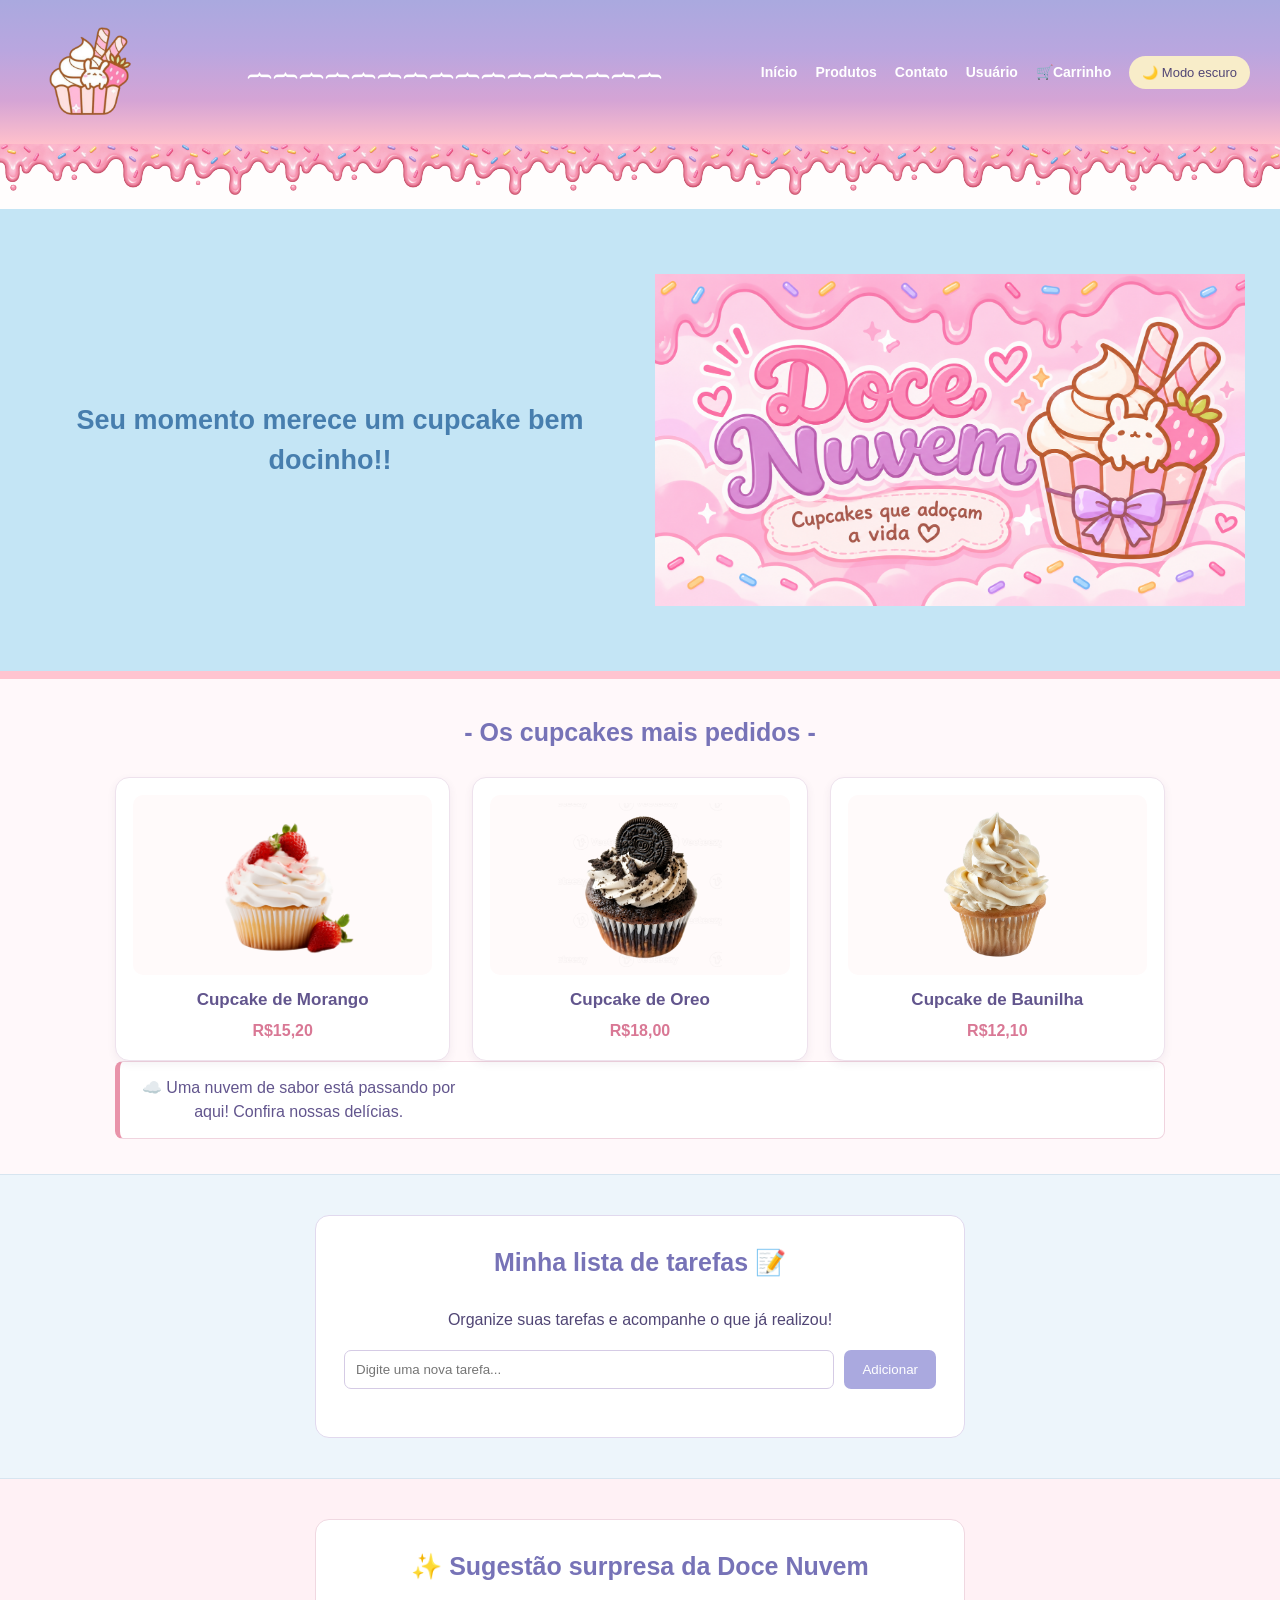
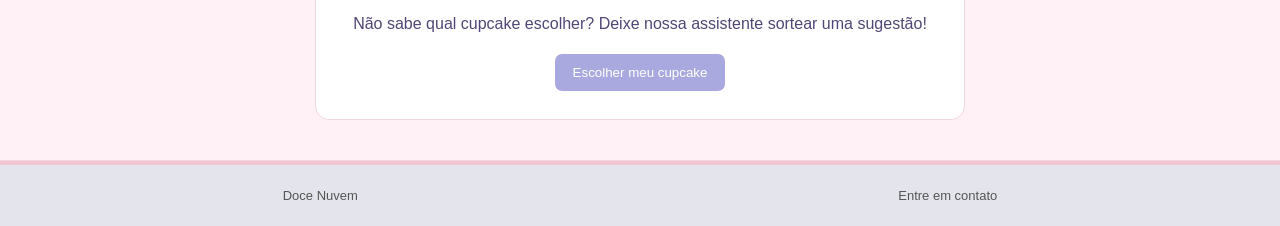
<file: index.html>
<!DOCTYPE html>

<!--
Projeto: Doce Nuvem
GitHub: https://github.com/dafinyyo/DoceNuvem
-->
<html lang="pt-br">

<head>
    <!-- configurações iniciais da página -->
    <meta charset="UTF-8">
    <meta name="viewport" content="width=device-width, initial-scale=1.0">
    <title>Doce Nuvem</title>

    <!-- conecta o arquivo css com o html -->
    <link rel="stylesheet" href="style.css">
</head>

<body>

    <!-- cabeçalho do site -->
    <header>

        <!-- imagem da logo -->
        <div class="logo">
            <img src="logo1.png" alt="logodocenuvem">
        </div>

        <!-- enfeite que fica no cabeçalho -->
        <div>
            <h1>︷︷︷︷︷︷︷︷︷︷︷︷︷︷︷︷</h1>
        </div>

        <!-- menu de navegação do site -->
        <nav>
            <ul>
            <!-- links para acessar as outras páginas -->
            <li><a href="index.html">Início</a></li>
            <li><a href="produtos.php">Produtos</a></li>
            <li><a href="contato.html">Contato</a></li>
            <li><a href="usuario.php">Usuário</a></li>

            <!-- link que leva até o carrinho -->
            <li><a href="produtos.html#carrinho"> 🛒Carrinho </a> </li>

            <!-- botão para trocar o tema do site -->
            <li><button id="theme-toggle" class="theme-btn">🌙Modo escuro</button></li>
            </ul>
        </nav>
    </header>

    <!-- parte principal da página inicial -->
    <main id="inicio">

        <!-- apresentação da loja -->
        <section>

            <div>
                <h3>Seu momento merece um cupcake bem docinho!!</h3>
            </div>

            <!-- imagem principal da página -->
            <div>
                <img src="home1.png" alt="home imagem">
            </div>

        </section>

        <!-- parte dos cupcakes mais pedidos -->
        <section>

            <h2>
                - Os cupcakes mais pedidos -
            </h2>

            <div>

                <!-- primeiro cupcake -->
                <article>
                    <div>
                        <img src="cupcake1.png" alt="cupcake1">
                    </div>
                    <h3> Cupcake de Morango</h3>
                    <p>R$15,20</p>
                </article>

                <!-- segundo cupcake -->
                <article>
                    <div>
                        <img src="cupcake2.png" alt="cupcake2">
                    </div>
                    <h3> Cupcake de Oreo</h3>
                    <p>R$18,00</p>
                </article>

                <!-- terceiro cupcake -->
                <article>
                    <div>
                        <img src="cupcake3.png" alt="cupcake3">
                    </div>

                    <h3> Cupcake de Baunilha</h3>
                    <p>R$12,10</p>
                </article>
            </div>

        </section>

        <!-- parte da lista de tarefas -->
        <section class="task-manager-section">
            <div class="task-container">

                <!-- título e apresentação da lista -->
                <h2>Minha lista de tarefas 📝</h2>

                <p>Organize suas tarefas e acompanhe o que já realizou!</p>

                <!-- formulário para adicionar novas tarefas -->
                <form id="task-form" class="task-form">
                    <input
                        type="text"
                        id="task-input"
                        placeholder="Digite uma nova tarefa..."
                        required
                        autocomplete="off"
                    >

                    <!-- botão para adicionar a tarefa na lista -->
                    <button type="submit" class="task-btn">
                        Adicionar
                    </button>
                </form>

                <!-- espaço onde as tarefas aparecem -->
                <ul id="task-list" class="task-list"></ul>
            </div>
        </section>

        <!-- parte da sugestão surpresa de cupcakes -->
        <section class="ai-simulator-section">
            <div class="ai-container">

                <!-- título da sugestão surpresa -->
                <h2>✨ Sugestão surpresa da Doce Nuvem</h2>

                <p>Não sabe qual cupcake escolher? Deixe nossa assistente sortear uma sugestão!</p>

                <!-- botão para sortear um cupcake -->
                <button id="ai-generate-btn" class="ai-btn">
                    Escolher meu cupcake
                </button>

                <!-- espaço onde aparece o resultado do sorteio -->
                <div id="ai-result-box" class="ai-result-box" style="display: none;">
                    <p id="ai-output-text"></p>
            </div>
        </section>

    </main>

    </div>
</div>

    <!-- rodapé do site -->
    <footer>
        <h3> Doce Nuvem </h3>

        <!-- link para a página de contato -->
        <a href="contato.html">Entre em contato</a>
    </footer>

    <!-- conecta o arquivo javascript com o html -->
    <script src="script.js"></script>

</body>

</html>
</file>
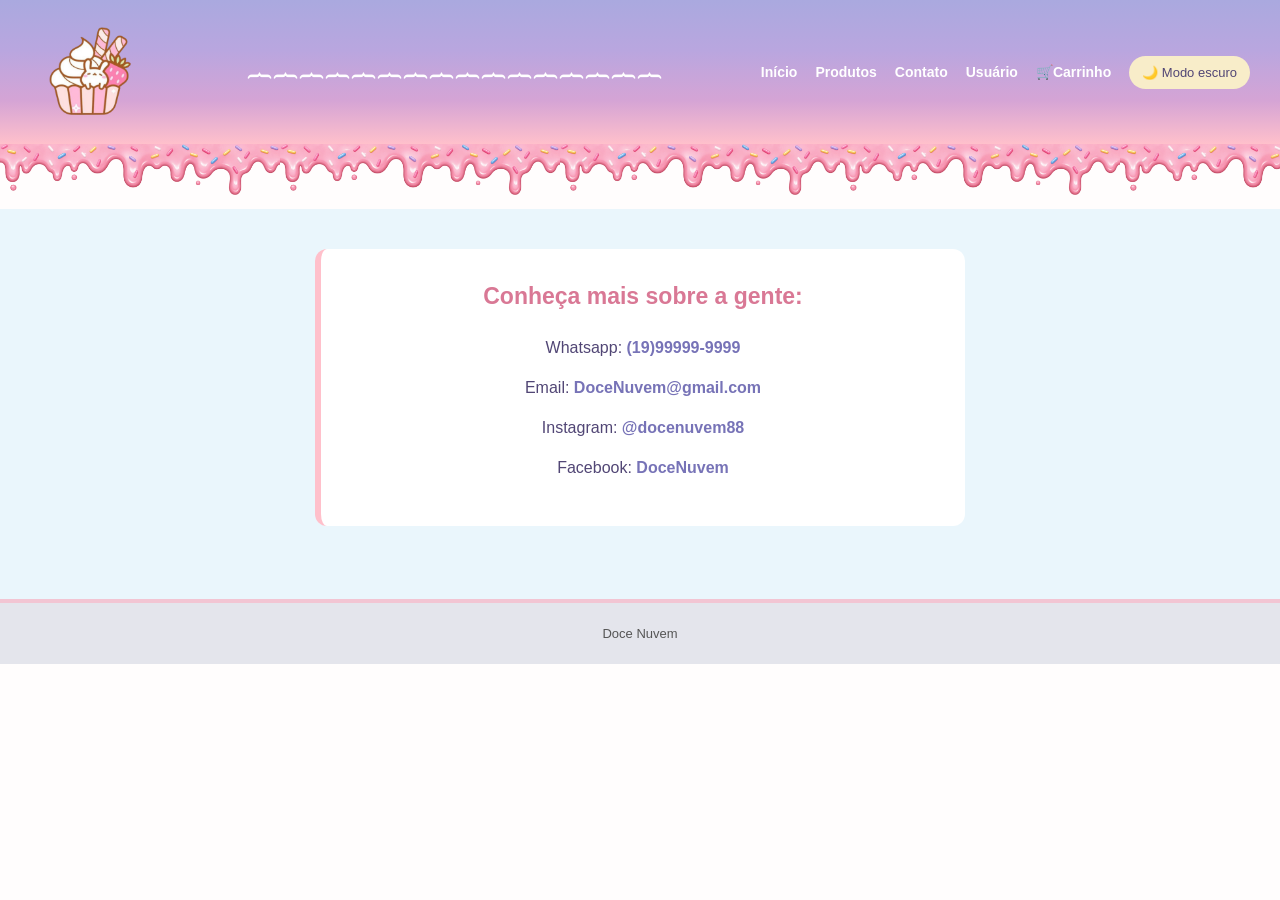
<file: contato.html>
<!DOCTYPE html>
<html lang="pt-br">

<head>
    <!-- configurações iniciais da página -->
    <meta charset="UTF-8">
    <meta name="viewport" content="width=device-width, initial-scale=1.0">
    <title>Doce Nuvem</title>

    <!-- conecta o arquivo css com o html -->
    <link rel="stylesheet" href="style.css">
</head>

<body>
    <!-- cabeçalho do site -->
    <header>

        <!-- imagem da logo -->
        <div class="logo">
            <img src="logo1.png" alt="docenuvem">
        </div>

        <!-- enfeite que fica no cabeçalho -->
        <div>
             <h1>︷︷︷︷︷︷︷︷︷︷︷︷︷︷︷︷</h1>
        </div>

        <!-- menu de navegação do site -->
        <nav>
            <ul>
            <!-- links para acessar as outras páginas -->
            <li><a href="index.html">Início</a></li>
            <li><a href="produtos.php">Produtos</a></li>
            <li><a href="contato.html">Contato</a></li>
            <li><a href="usuario.php">Usuário</a></li>

            <!-- link que leva direto para o carrinho -->
            <li><a href="produtos.html#carrinho"> 🛒Carrinho </a> </li>

            <!-- botão para trocar o tema do site -->
            <li><button id="theme-toggle" class="theme-btn">🌙Modo escuro</button></li>
</ul>
        </nav>
    </header>

    <!-- parte principal da página de contato -->
    <main id="contato">
        <section>

            <!-- título da área de contato -->
            <h2>
                Conheça mais sobre a gente:
            </h2>

            <!-- informações para entrar em contato -->
            <p>
                Whatsapp:
                <a href="">(19)99999-9999</a>
            </p>

            <p>
                Email:
                <a href=""> DoceNuvem@gmail.com</a>
            </p>

            <p>
                Instagram:
                <a href=""> @docenuvem88</a>

            </p>

            <p>
                Facebook:
                <a href="">DoceNuvem</a>
            </p>
        </section>
    </main>

    <!-- rodapé do site -->
    <footer>
        <h3> Doce Nuvem </h3>
    </footer>

<!-- conecta o arquivo javascript com o html -->
<script src="script.js"></script>

</body>

</html>
</file>
<file: style.css>
/*define as cores que vou utilizar no site */
:root {
    --azul: #a9d5f2;
    --azul-claro: #eaf6fc;
    --rosa: #ffc0cb;
    --rosa-forte: #e994aa;
    --lilas: #aaa9df;
    --lilas-escuro: #7773b7;
    --branco: #fffdfd;
    --texto: #514675;
    --fundo: #fff8fa;
}

/* -Geral */

/*retira as margens e os espaçamentos padrões dos elementos*/
* {
    margin: 0;
    padding: 0;
    box-sizing: border-box;
}

/*define a fonte, a cor do fundo e do texto principal do site*/
body {
    font-family: Arial, sans-serif;
    background-color: var(--branco);
    color: var(--texto);
    line-height: 1.5;
    transition: background-color 0.3s, color 0.3s;
}

/*retira a decoração dos links e deixa a cor igual ao texto*/
a {
    color: inherit;
    text-decoration: none;
}

/*define que as imagens não ultrapassem o tamanho do espaço disponível*/
img {
    max-width: 100%;
    display: block;
}

/*define a fonte dos botões e retira a borda padrão*/
button {
    font-family: Arial, sans-serif;
    border: none;
    cursor: pointer;
}

/* -Cabeçalho */

/*organiza a parte de cima do site onde fica a logo e o menu*/
header {
    position: relative;
    z-index: 2;
    min-height: 75px;
    margin-bottom: 65px;
    padding: 12px 30px;
    display: flex;
    align-items: center;
    justify-content: space-between;
    gap: 20px;

/*cria um degradê suave entre lilás e rosa*/
background: linear-gradient(
    to bottom,
    #aaa9df 0%,
    #b9a6df 35%,
    #d5a4d5 70%,
    #ffc0cb 100%

);
}
/*mantém os elementos do cabeçalho na frente da decoração*/
header > * {
    position: relative;
    z-index: 6;
}

/*adiciona a imagem da cobertura escorrendo na parte de baixo do cabeçalho*/
header::after {
    content: "";
    position: absolute;
    top: 100%;
    left: 0;
    width: 100%;
    height: 65px;
    background-image: url("glace.png");
    background-repeat: repeat-x;
    background-position: left top;
    background-size: 280px auto;
    pointer-events: none;
    z-index: 5;
}

/*define o tamanho da logo*/
.logo img {
    width: 68px;
    height: auto;
}

/*personaliza o título do cabeçalho*/
header h1 {
    color: white;
    font-size: 26px;
    font-weight: 600;
}

/*organiza os itens do menu um ao lado do outro*/
nav ul {
    display: flex;
    align-items: center;
    gap: 18px;
    list-style: none;
}

/*define a aparência dos links do menu*/
nav a {
    color: white;
    font-size: 14px;
    font-weight: bold;
    transition: color 0.2s;
}

/*muda a cor do link quando passa o mouse por cima*/
nav a:hover {
    color: #ffe8c7;
}

/*personaliza o botão que troca o tema do site*/
.theme-btn {
    padding: 9px 13px;
    border-radius: 18px;
    background-color: #f8edc9;
    color: var(--texto);
    font-size: 13px;
}

/*muda o fundo do botão quando passa o mouse*/
.theme-btn:hover {
    background-color: white;
}

/*- Inicio */

/*organiza a primeira parte da página inicial com o texto e a imagem*/
#inicio > section:first-child {
    min-height: 310px;
    padding: 35px;
    display: flex;
    align-items: center;
    justify-content: space-around;
    gap: 30px;
    background-color: #c4e5f5;
    border-bottom: 8px solid #ffc4d0;
}

/*faz o conteúdo de dentro ocupar o espaço disponível e centraliza o texto*/
#inicio > section:first-child div {
    flex: 1;
    text-align: center;
}

/*define a cor e o tamanho do título da apresentação*/
#inicio > section:first-child h3 {
    color: #477eae;
    font-size: 27px;
    line-height: 1.5;
}

/*ajusta o tamanho e a aparência da imagem da página inicial*/
#inicio > section:first-child img {
    width: 85%;
    max-width: 370px;
    height: 200px;
    object-fit: cover;
    background-color: white;
    border: 3px solid white;
    border-radius: 15px;
}

/*personaliza os títulos da página inicial*/
#inicio h2 {
    margin-bottom: 25px;
    color: var(--lilas-escuro);
    font-size: 25px;
}

/*organiza a segunda seção da página inicial e centraliza o conteúdo*/
#inicio > section:nth-child(2) {
    padding: 35px 25px;
    text-align: center;
    background-color: var(--fundo);
}

/*organiza os cartões de produtos em três colunas*/
#inicio > section:nth-child(2) > div {
    display: grid;
    grid-template-columns: repeat(3, minmax(0, 1fr));
    gap: 22px;
    max-width: 1050px;
    margin: 0 auto;
}

/* -Cartões Produtos*/

/*personaliza os cartões que mostram os cupcakes na página*/
#inicio article,
#produtos article {
    padding: 17px;
    background-color: white;
    border: 1px solid #eee2ed;
    border-radius: 14px;
    text-align: center;
    box-shadow: 0 3px 9px rgba(80, 60, 100, 0.07);
}

/*define o tamanho das imagens que ficam dentro dos cartões*/
#inicio article img,
#produtos article img {
    width: 100%;
    height: 180px;
    object-fit: contain;
    padding: 8px;
    background-color: #fffafa;
    border-radius: 10px;
}

/*personaliza os nomes dos cupcakes*/
#inicio article h3,
#produtos article h3 {
    margin-top: 12px;
    color: #62558d;
    font-size: 17px;
}

/*define a aparência dos preços dos produtos*/
#inicio article p,
#produtos article p {
    margin-top: 7px;
    color: #d97895;
    font-weight: bold;
}

/* -Produtos */

/*organiza a área onde ficam todos os produtos*/
#produtos {
    padding: 30px 20px;
    text-align: center;
    background-color: var(--fundo);
}

/*personaliza o título principal da página de produtos*/
#produtos > h2 {
    margin-bottom: 25px;
    color: #d97895;
    font-size: 27px;
}

/*define o espaço e a largura da seção de produtos*/
#produtos section {
    display: block;
    width: 100%;
    max-width: 1050px;
    margin: 0 auto;
}

/*personaliza os outros títulos dentro da seção*/
#produtos section > h2 {
    margin-bottom: 25px;
    color: var(--lilas-escuro);
    font-size: 23px;
}

/* -Campo de pesquisa */

/*organiza a área onde fica o campo de pesquisa*/
#produtos .search-container {
    width: 100%;
    margin-bottom: 25px;
}

/*personaliza o campo onde a pessoa digita o nome do produto*/
.search-container input {
    width: 80%;
    max-width: 450px;
    padding: 12px 16px;
    border: 1px solid #c9bfe0;
    border-radius: 20px;
    background-color: white;
    color: var(--texto);
    font-size: 14px;
    outline: none;
}

/*muda a cor da borda quando o campo de pesquisa está selecionado*/
.search-container input:focus {
    border-color: var(--rosa-forte);
}

/*personaliza a mensagem que aparece quando nenhum produto é encontrado*/
.no-results-msg {
    display: none;
    margin-top: 12px;
    color: #d97895;
}

/* -Cupcakes */

/*organiza os produtos em três colunas com espaços entre eles*/
#produtos .produtos-grid {
    display: grid;
    grid-template-columns: repeat(3, minmax(0, 1fr));
    gap: 25px;
    width: 100%;
    max-width: 1100px;
    margin: 25px auto;
    align-items: stretch;
}

/*organiza o conteúdo de cada cartão de produto*/
#produtos .produtos-grid article {
    width: 100%;
    min-width: 0;
    margin: 0;
    display: flex;
    flex-direction: column;
    align-items: center;
}

/*define a largura do espaço interno dos cartões*/
#produtos .produtos-grid article > div {
    width: 100%;
}

/*ajusta as imagens dos cupcakes para ficarem proporcionais*/
#produtos .produtos-grid article img {
    width: 100%;
    max-width: 220px;
    height: 180px;
    object-fit: contain;
    margin: 0 auto;
}

/*mantém um espaço parecido para os nomes dos produtos*/
#produtos .produtos-grid article h3 {
    min-height: 42px;
}

/* - Botão Produtos */

/*personaliza os botões que adicionam os cupcakes ao carrinho*/
.itens-carrinho {
    margin-top: auto;
    padding: 10px 17px;
    border-radius: 8px;
    background-color: var(--lilas-escuro);
    color: white;
    font-size: 14px;
    font-weight: bold;
}

/*muda a cor do botão quando passa o mouse*/
.itens-carrinho:hover {
    background-color: #625b9c;
}

/* -Carrinho */

/*organiza a área do carrinho e deixa ela centralizada na página*/
.carrinho {
    width: 90%;
    max-width: 600px;
    margin: 30px auto;
    padding: 25px;
    background-color: #f8edf5;
    border: 1px solid #ead9e9;
    border-radius: 15px;
    text-align: center;
}

/*personaliza o título do carrinho*/
.carrinho h2 {
    margin-bottom: 18px;
    color: #d97895;
    font-size: 24px;
}

/*define a aparência da área onde aparecem os produtos adicionados*/
#itens-carrinho {
    padding: 18px;
    background-color: white;
    border-radius: 10px;
}

/*organiza as informações e os botões de cada produto no carrinho*/
.item-carrinho {
    display: flex;
    flex-wrap: wrap;
    justify-content: center;
    align-items: center;
    gap: 10px;
    padding: 12px 0;
    border-bottom: 1px solid #eee4ed;
}

/*personaliza os botões de aumentar, diminuir e remover produtos*/
.item-carrinho button {
    padding: 6px 10px;
    border-radius: 6px;
    background-color: #eeeafa;
    color: var(--texto);
}

/*muda o fundo dos botões quando passa o mouse*/
.item-carrinho button:hover {
    background-color: #ded7f0;
}

/*destaca o valor total da compra*/
.total {
    margin: 20px 0;
    color: var(--lilas-escuro);
    font-size: 19px;
    font-weight: bold;
}

/*personaliza o botão de finalizar a compra*/
#finalizar-compra {
    padding: 11px 23px;
    border-radius: 8px;
    background-color: var(--rosa-forte);
    color: white;
    font-weight: bold;
}

/*muda a cor do botão quando passa o mouse*/
#finalizar-compra:hover {
    background-color: #d77d98;
}

/* PÁGINA DE CONTATO */

/*define o tamanho, o espaçamento e a cor de fundo da página de contato*/
#contato {
    min-height: 390px;
    padding: 40px 25px;
    background-color: var(--azul-claro);
}

/*organiza a caixa com as informações de contato*/
#contato section {
    width: 80%;
    max-width: 650px;
    margin: auto;
    padding: 30px;
    background-color: white;
    border-left: 6px solid var(--rosa);
    border-radius: 12px;
    text-align: center;
}

/*personaliza o título da página de contato*/
#contato h2 {
    margin-bottom: 22px;
    color: #d97895;
    font-size: 23px;
}

/*define o espaçamento e a cor dos textos de contato*/
#contato p {
    margin: 16px 0;
    color: var(--texto);
}

/*personaliza os links de contato*/
#contato a {
    color: var(--lilas-escuro);
    font-weight: bold;
}

/*muda a cor dos links quando passa o mouse*/
#contato a:hover {
    color: #d97895;
}

/* -Página do Usuário */

/*organiza a área da página onde fica o formulário de cadastro*/
#usuario {
    min-height: 430px;
    padding: 35px 15px;
    background-color: #f8f5fc;
    text-align: center;
}

/*personaliza o título da página do usuário*/
#usuario h2 {
    margin-bottom: 25px;
    color: #d97895;
    font-size: 23px;
}

/*define o tamanho e a aparência da caixa do formulário*/
#usuario form {
    width: 90%;
    max-width: 500px;
    margin: auto;
    padding: 28px;
    background-color: white;
    border: 1px solid #eadde9;
    border-radius: 14px;
    text-align: left;
}

/*organiza os campos do formulário e seus textos*/
#usuario form div {
    display: flex;
    align-items: center;
    gap: 12px;
    margin-bottom: 15px;
}

/*define o tamanho e a aparência dos nomes dos campos*/
#usuario label {
    width: 85px;
    color: #76668f;
    font-weight: bold;
    font-size: 14px;
}

/*personaliza os campos onde a pessoa digita suas informações*/
#usuario input {
    flex: 1;
    min-width: 0;
    padding: 11px 12px;
    border: 1px solid #ded4e5;
    border-radius: 7px;
    background-color: #fffafd;
    color: var(--texto);
    outline: none;
    font-size: 14px;
}

/*muda a borda e o fundo do campo quando ele está selecionado*/
#usuario input:focus {
    border-color: var(--lilas);
    background-color: white;
}

/* -Botão de Prosseguir */

/*personaliza o botão que envia o formulário de cadastro*/
#form-usuario button[type="submit"] {
    display: block;
    width: 180px;
    margin: 22px auto 0;
    padding: 11px 18px;
    border-radius: 8px;
    background-color: var(--lilas);
    color: white;
    font-size: 15px;
    font-weight: normal;
}

/*muda a cor do botão quando passa o mouse*/
#form-usuario button[type="submit"]:hover {
    background-color: var(--lilas-escuro);
}

/*- Mensagem do Usuário*/

/*define a aparência da mensagem que pode aparecer depois do cadastro*/
#mensagem-usuario {
    display: none;
    margin-top: 20px;
    padding: 14px;
    background-color: #e4f5e8;
    color: #347448;
    border-radius: 8px;
    text-align: center;
}

/*- Modal de Cadastro*/

/*cria a camada escura que fica atrás da janela de confirmação*/
.modal-overlay {
    position: fixed;
    inset: 0;
    display: flex;
    justify-content: center;
    align-items: center;
    padding: 20px;
    background-color: rgba(35, 30, 50, 0.55);
    opacity: 0;
    visibility: hidden;
    transition: opacity 0.25s ease, visibility 0.25s ease;
    z-index: 1000;
}

/*quando recebe a classe active, a janela fica visível*/
.modal-overlay.active {
    opacity: 1;
    visibility: visible;
}

/*personaliza a caixa principal que mostra a mensagem de cadastro*/
.modal-content {
    position: relative;
    width: 90%;
    max-width: 400px;
    padding: 30px;
    border-radius: 14px;
    background-color: white;
    color: var(--texto);
    text-align: center;
    box-shadow: 0 8px 25px rgba(0, 0, 0, 0.15);
}

/*personaliza o título que aparece dentro da janela*/
.modal-content h2 {
    margin-bottom: 12px;
    color: var(--lilas-escuro);
    font-size: 22px;
}

/*define a aparência do texto da mensagem*/
.modal-content p {
    color: var(--texto);
    line-height: 1.5;
}

/*posiciona e personaliza o botão de fechar a janela*/
.modal-close {
    position: absolute;
    top: 8px;
    right: 12px;
    padding: 4px 8px;
    background: none;
    color: #8b80a5;
    font-size: 24px;
}

/*muda a cor do botão de fechar quando passa o mouse*/
.modal-close:hover {
    color: #d97895;
}

/* -Alerta dinâmico  */

/*personaliza a mensagem que aparece automaticamente na página inicial*/
.dynamic-alert-banner {
    width: 90%;
    max-width: 950px;
    margin: 0 auto 25px;
    padding: 14px 18px;
    background-color: white;
    border: 1px solid #f0d4df;
    border-left: 5px solid var(--rosa-forte);
    border-radius: 8px;
    color: #62558d;
    text-align: center;
}

/* -Gerenciador de tarefas */

/*define o espaço e o fundo da área onde fica a lista de tarefas*/
.task-manager-section {
    width: 100%;
    padding: 40px 20px;
    background-color: #edf5fb;
    border-top: 1px solid #d7e5f0;
    border-bottom: 1px solid #d7e5f0;
}

/*cria e personaliza a caixa principal do gerenciador de tarefas*/
.task-container {
    width: 100%;
    max-width: 650px;
    margin: 0 auto;
    padding: 28px;
    background-color: white;
    border: 1px solid #e1d9ee;
    border-radius: 14px;
    text-align: center;
}

/*personaliza o título do gerenciador*/
.task-container h2 {
    margin-bottom: 15px;
    color: var(--lilas-escuro);
}

/*define o espaçamento dos textos da área de tarefas*/
.task-container p {
    margin-bottom: 18px;
    line-height: 1.6;
}

/*- Formulário de tarefas */

/*organiza o campo de texto e o botão de adicionar tarefa*/
.task-form {
    display: flex;
    justify-content: center;
    gap: 10px;
    margin-bottom: 20px;
}

/*personaliza o campo onde a pessoa escreve uma nova tarefa*/
#task-input {
    flex: 1;
    min-width: 0;
    padding: 11px;
    border: 1px solid #d5cbe5;
    border-radius: 7px;
    outline: none;
    color: var(--texto);
}

/*muda a cor da borda quando o campo está selecionado*/
#task-input:focus {
    border-color: var(--rosa-forte);
}

/*personaliza o botão de adicionar tarefas*/
.task-btn {
    padding: 11px 18px;
    border-radius: 7px;
    background-color: var(--lilas);
    color: white;
}

/*muda a cor do botão quando passa o mouse*/
.task-btn:hover {
    background-color: var(--lilas-escuro);
}

/*retira os marcadores padrões da lista de tarefas*/
.task-list {
    padding: 0;
    list-style: none;
}

/*organiza cada tarefa e seus botões*/
.task-list li,
.task-item {
    display: flex;
    justify-content: space-between;
    align-items: center;
    flex-wrap: wrap;
    gap: 10px;
    margin-bottom: 10px;
    padding: 12px;
    background-color: #f5f2fa;
    border-radius: 8px;
    text-align: left;
}

/*faz o texto da tarefa ocupar o espaço disponível e quebrar quando necessário*/
.task-list li span,
.task-item span {
    flex: 1;
    overflow-wrap: anywhere;
}

/*personaliza os botões que aparecem ao lado das tarefas*/
.task-list li button,
.task-delete-btn {
    padding: 7px 11px;
    border-radius: 6px;
    background-color: #e8e2f3;
    color: var(--texto);
}

/*muda a cor dos botões quando passa o mouse*/
.task-list li button:hover {
    background-color: #d8cde9;
}

/*quando uma tarefa é concluída, deixa o texto riscado e mais claro*/
.task-item.completed span {
    color: #888;
    text-decoration: line-through;
}

/* SIMULADOR DE IA */

/*define o tamanho e o fundo da área onde fica o simulador de sugestões*/
.ai-simulator-section {
    width: 100%;
    padding: 40px 20px;
    background-color: #fff1f5;
    border-bottom: 1px solid #f0d8e1;
}

/*organiza a caixa principal do simulador*/
.ai-container {
    width: 100%;
    max-width: 650px;
    margin: 0 auto;
    padding: 28px;
    background-color: white;
    border: 1px solid #f0d8e1;
    border-radius: 14px;
    text-align: center;
}

/*personaliza o título do simulador*/
.ai-container h2 {
    margin-bottom: 15px;
    color: var(--lilas-escuro);
}

/*define o espaçamento dos textos do simulador*/
.ai-container p {
    margin-bottom: 18px;
    line-height: 1.6;
}

/*personaliza o botão que gera uma sugestão de cupcake*/
.ai-btn {
    padding: 11px 18px;
    border-radius: 7px;
    background-color: var(--lilas);
    color: white;
}

/*muda a cor do botão quando passa o mouse*/
.ai-btn:hover {
    background-color: var(--lilas-escuro);
}

/*deixa o botão com aparência de desativado enquanto está aguardando*/
.ai-btn:disabled {
    opacity: 0.7;
    cursor: wait;
}

/*personaliza a caixa onde aparece o resultado da sugestão*/
.ai-result-box {
    margin-top: 20px;
    padding: 16px;
    background-color: #f5f2fa;
    border: 1px solid #ded5ee;
    border-radius: 9px;
}

/*define a aparência do texto com o cupcake sugerido*/
#ai-output-text {
    margin: 0;
    color: #62558d;
    font-weight: bold;
}

/* RODAPÉ */

/*organiza a parte final do site onde ficam as informações*/
footer {
    min-height: 65px;
    padding: 20px;
    display: flex;
    justify-content: space-around;
    align-items: center;
    gap: 15px;
    background-color: #e4e5ec;
    border-top: 4px solid #f2c5d3;
    color: #555;
    font-size: 13px;
}

/*define o tamanho e o peso do título do rodapé*/
footer h3 {
    font-size: 13px;
    font-weight: normal;
}

/*muda a cor dos links do rodapé quando passa o mouse*/
footer a:hover {
    color: #d97895;
}

/* MODO ESCURO */

/*define as cores que serão utilizadas quando o modo escuro estiver ligado*/
body.dark-mode {
    --branco: #252532;
    --fundo: #2d2d3b;
    --texto: #e5e1f2;
    --lilas: #77749f;
    --lilas-escuro: #aaa5d8;

    background-color: var(--branco);
    color: var(--texto);
}

/*-cria um degradê escuro suave no cabeçalho*/
.dark-mode header {
    background: linear-gradient(
        to bottom,
        #aaa9df 0%,
        #8e88b9 40%,
        #625d85 75%,
        #39374f 100%
    );
}

/*muda somente a cor do texto do botão no modo escuro*/
.dark-mode .theme-btn {
    color: #ffffff;
}
/*muda o fundo e a borda da primeira seção da página inicial*/
.dark-mode #inicio > section:first-child {
    background-color: #303e53;
    border-bottom-color: #78566c;
}

/*muda a cor do título da primeira seção*/
.dark-mode #inicio > section:first-child h3 {
    color: #d7d8f5;
}

/*muda o fundo das áreas de início e produtos*/
.dark-mode #inicio > section:nth-child(2),
.dark-mode #produtos {
    background-color: var(--fundo);
}

/*muda a cor dos títulos dessas áreas*/
.dark-mode #inicio h2,
.dark-mode #produtos section > h2 {
    color: #c8c3f0;
}

/*ajusta a cor dos títulos principais das páginas*/
.dark-mode #produtos > h2,
.dark-mode #usuario h2,
.dark-mode #contato h2 {
    color: #f1a9c0;
}

/*muda o fundo e a borda dos cartões de produtos*/
.dark-mode #inicio article,
.dark-mode #produtos article {
    background-color: #383849;
    border-color: #514d65;
}

/*ajusta o fundo das imagens dos produtos para continuarem visíveis*/
.dark-mode #inicio article img,
.dark-mode #produtos article img {
    background-color: #eceaf2;
}

/*muda a cor dos nomes dos produtos*/
.dark-mode #inicio article h3,
.dark-mode #produtos article h3 {
    color: #e0dafa;
}

/*muda a cor dos preços dos produtos*/
.dark-mode #inicio article p,
.dark-mode #produtos article p {
    color: #ffb3c9;
}

/*personaliza o campo de pesquisa no modo escuro*/
.dark-mode .search-container input {
    background-color: #363747;
    border-color: #77749f;
    color: white;
}

/*muda a cor do texto de orientação do campo de pesquisa*/
.dark-mode .search-container input::placeholder {
    color: #c4bfd7;
}

/*muda as cores da área do carrinho*/
.dark-mode .carrinho {
    background-color: #383344;
    border-color: #57516e;
}

/*muda a cor do título do carrinho*/
.dark-mode .carrinho h2 {
    color: #f1a9c0;
}

/*muda o fundo e a cor da área onde aparecem os produtos adicionados*/
.dark-mode #itens-carrinho {
    background-color: #343545;
    color: #e5e1f2;
}

/*muda a cor das divisões entre os produtos do carrinho*/
.dark-mode .item-carrinho {
    border-color: #55516b;
}

/*personaliza os botões do carrinho no modo escuro*/
.dark-mode .item-carrinho button {
    background-color: #4b4864;
    color: white;
}

/*muda a cor do valor total da compra*/
.dark-mode .total {
    color: #d0c8f0;
}

/*muda o fundo da página de contato*/
.dark-mode #contato {
    background-color: #303e53;
}

/*muda a aparência da caixa de informações de contato*/
.dark-mode #contato section {
    background-color: #38394b;
    border-left-color: #c17d9a;
}

/*muda a cor dos textos da página de contato*/
.dark-mode #contato p {
    color: #e5e1f2;
}

/*muda a cor dos links da página de contato*/
.dark-mode #contato a {
    color: #c7bdf3;
}

/*muda o fundo da página do usuário*/
.dark-mode #usuario {
    background-color: #292a38;
}

/*muda o fundo e a borda do formulário*/
.dark-mode #usuario form {
    background-color: #38394b;
    border-color: #514d65;
}

/*muda a cor dos nomes dos campos do formulário*/
.dark-mode #usuario label {
    color: #f1a9c0;
}

/*muda a aparência dos campos de preenchimento*/
.dark-mode #usuario input {
    background-color: #292a38;
    border-color: #665775;
    color: white;
}

/*muda o fundo dos campos quando estão selecionados*/
.dark-mode #usuario input:focus {
    background-color: #303142;
}

/*muda o fundo e as cores da janela de confirmação*/
.dark-mode .modal-content {
    background-color: #38394b;
    color: #e5e1f2;
}

/*muda a cor do título da janela*/
.dark-mode .modal-content h2 {
    color: #c8c3f0;
}

/*muda a cor da mensagem da janela*/
.dark-mode .modal-content p {
    color: #e5e1f2;
}

/*muda as cores do rodapé no modo escuro*/
.dark-mode footer {
    background-color: #30303d;
    border-top-color: #78566c;
    color: #dedbe8;
}

/* Modo Escuro - Alerta */

/*muda as cores do aviso que aparece na página inicial*/
.dark-mode .dynamic-alert-banner {
    background-color: #303142;
    border-color: #514d65;
    border-left-color: var(--rosa-forte);
    color: #e5e1f2;
}

/* Modo Escuro - Tarefas*/

/*muda o fundo da área do gerenciador de tarefas*/
.dark-mode .task-manager-section {
    background-color: #292f40;
    border-color: #514d65;
}

/*muda o fundo e a borda da caixa de tarefas*/
.dark-mode .task-container {
    background-color: #303142;
    border-color: #514d65;
}

/*muda a cor dos textos da área de tarefas*/
.dark-mode .task-container p {
    color: #e5e1f2;
}

/*muda a aparência do campo onde são digitadas as tarefas*/
.dark-mode #task-input {
    background-color: #252634;
    color: white;
    border-color: #77749f;
}

/*muda o fundo e a cor dos itens da lista de tarefas*/
.dark-mode .task-list li,
.dark-mode .task-item {
    background-color: #3b3b50;
    color: #e5e1f2;
}

/*muda as cores dos botões das tarefas*/
.dark-mode .task-list li button {
    background-color: #514d6b;
    color: white;
}

/* Modo Escuro - Simulador de IA*/

/*muda o fundo da área onde fica o simulador de sugestões*/
.dark-mode .ai-simulator-section {
    background-color: #393044;
    border-color: #514d65;
}

/*muda o fundo e a borda da caixa do simulador*/
.dark-mode .ai-container {
    background-color: #303142;
    border-color: #514d65;
}

/*muda a cor dos textos do simulador*/
.dark-mode .ai-container p {
    color: #e5e1f2;
}

/*muda o fundo e a borda da caixa de resultado*/
.dark-mode .ai-result-box {
    background-color: #3b3b50;
    border-color: #77749f;
}

/*muda a cor do texto com a sugestão de cupcake*/
.dark-mode #ai-output-text {
    color: #e5e1f2;
}


/* Logo Imagem */

/*aumenta o tamanho da logo e mantém a imagem proporcional*/
.logo img {
    width: 120px;
    max-width: 100%;
    height: auto;
    display: block;
    object-fit: contain;
}

/* Imagem Home */

/*define um tamanho maior para a imagem principal da página inicial e centraliza ela*/
/*-ajusta a imagem principal da página inicial*/
#inicio > section:first-child img {
    width: 100%;
    max-width: 800px;
    height: auto;
    display: block;
    margin: 30px auto;
    object-fit: contain;
    background-color: transparent;
    border: none;
    border-radius: 0;
}

/*-cabeçalho do site*/
.navbar {
    padding: 25px 45px;
    display: flex;
    align-items: center;
    justify-content: space-between;
    gap: 25px;
}

/*-espaçamento entre os links do menu*/
.navbar nav {
    display: flex;
    align-items: center;
    gap: 20px;
}
</file>
